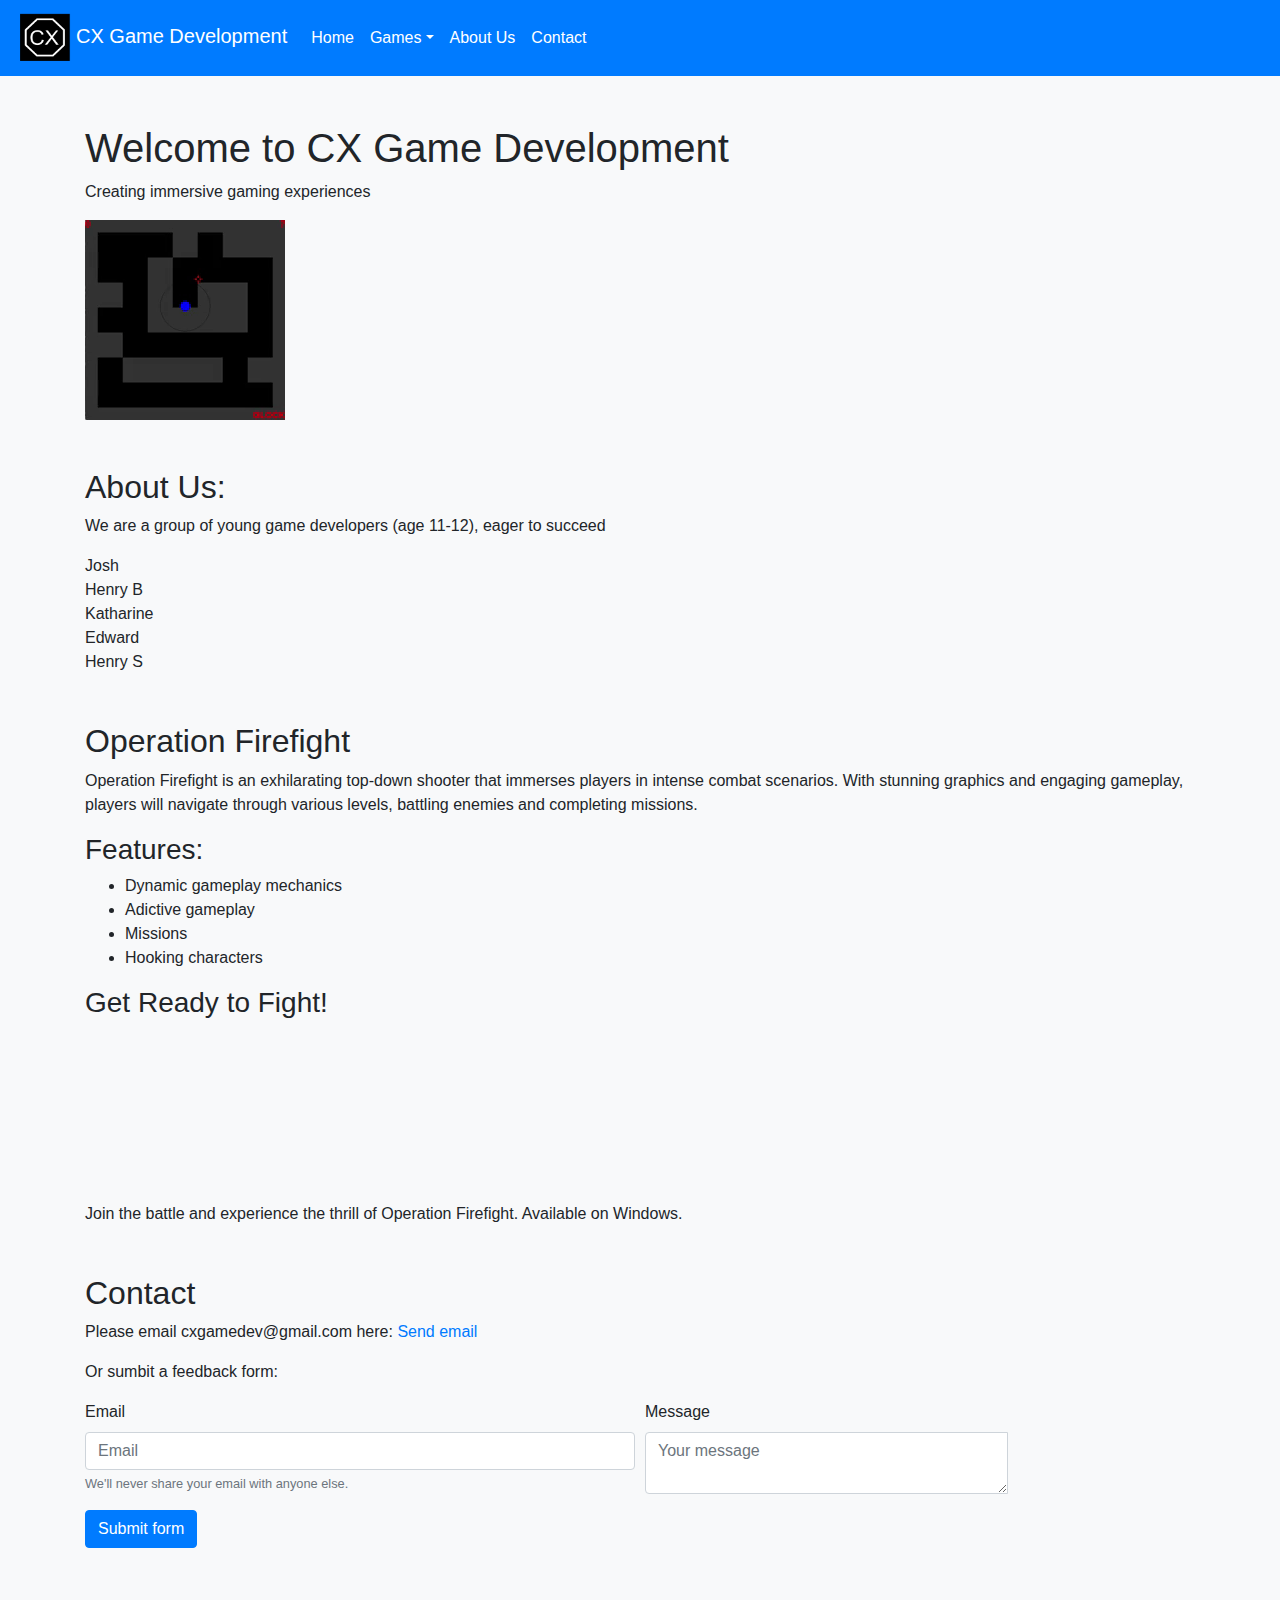
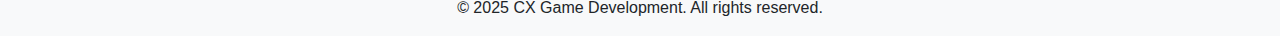
<file: index.html>
<!DOCTYPE html>
<html lang="en">
<head>
      <!-- Google tag (gtag.js) -->
    <script async src="https://www.googletagmanager.com/gtag/js?id=G-LE367KJJ7F"></script>
    <script async src="https://pagead2.googlesyndication.com/pagead/js/adsbygoogle.js?client=ca-pub-6784003754108016" crossorigin="anonymous"></script>
    <script>
      window.dataLayer = window.dataLayer || [];
      function gtag(){dataLayer.push(arguments);}
      gtag('js', new Date());

      gtag('config', 'G-LE367KJJ7F');
    </script>
    <meta charset="UTF-8">
    <meta name="viewport" content="width=device-width, initial-scale=1.0">
    <title>CX Game Development</title>
    <link rel="stylesheet" href="https://stackpath.bootstrapcdn.com/bootstrap/4.5.2/css/bootstrap.min.css">
    <style>
        body {
            background-color: #f8f9fa;
        }
    </style>
</head>
<body>
    <nav class="navbar sticky-top navbar-expand-lg navbar-dark bg-primary">
        <a class="navbar-brand" href="#"><img src="assets/company_logo.png" alt="" width="60" height="50">CX Game Development</a>
        <button class="navbar-toggler" type="button" data-toggle="collapse" data-target="#navbarNav" aria-controls="navbarNav" aria-expanded="false" aria-label="Toggle navigation">
            <span class="navbar-toggler-icon"></span>
        </button>
        <div class="collapse navbar-collapse" id="navbarNav">
            <ul class="navbar-nav">
                <li class="nav-item active">
                    <a class="nav-link" href="#">Home</a>
                </li>
                <li class="nav-item dropdown active">
                    <a class="nav-link dropdown-toggle" href="#" id="navbarDropdown" role="button" data-toggle="dropdown" aria-haspopup="true" aria-expanded="false">Games</a>
                    <div class="dropdown-menu" aria-labelledby="navbarDropdown">
                        <a class="dropdown-item" href="#operation-firefight">Operation Firefight</a>
                    </div>
                </li>
                <li class="nav-item active">
                    <a class="nav-link" href="#about-us">About Us</a>
                </li>
                <li class="nav-item active">
                    <a class="nav-link" href="#contact">Contact</a>
                </li>
            </ul>
        </div>
    </nav>
    <div class="container mt-5">
        <h1>Welcome to CX Game Development</h1>
        <p>Creating immersive gaming experiences</p>
        <img src="assets/product.gif">
    </div>
    <div class="container mt-5" id="about-us">
        <h2>About Us:</h2>
        <p>We are a group of young game developers (age 11-12), eager to succeed</p>
        <p>Josh<br>Henry B<br>Katharine<br>Edward<br>Henry S</p>
    </div>
    <script async src="https://pagead2.googlesyndication.com/pagead/js/adsbygoogle.js?client=ca-pub-6784003754108016"
     crossorigin="anonymous"></script>
<!-- Unit1 -->
<ins class="adsbygoogle"
     style="display:block"
     data-ad-client="ca-pub-6784003754108016"
     data-ad-slot="6819372445"
     data-ad-format="auto"
     data-full-width-responsive="true"></ins>
<script>
     (adsbygoogle = window.adsbygoogle || []).push({});
</script>
    <div class="container mt-5" id="operation-firefight">
        <h2>Operation Firefight</h2>
        <p>Operation Firefight is an exhilarating top-down shooter that immerses players in intense combat scenarios. With stunning graphics and engaging gameplay, players will navigate through various levels, battling enemies and completing missions.</p>
        <h3>Features:</h3>
        <ul>
            <li>Dynamic gameplay mechanics</li>
            <li>Adictive gameplay</li>
            <li>Missions</li>
            <li>Hooking characters</li>
        </ul>
        <h3>Get Ready to Fight!</h3>
        <iframe frameborder="0" src="https://itch.io/embed/3250991?linkback=true" width="552" height="167"><a href="https://joshruds.itch.io/attack-early-access">Operation Firefight Early Access by JoshRuds</a></iframe>
        <p>Join the battle and experience the thrill of Operation Firefight. Available on Windows.</p>
    </div>


    <div class="container mt-5" id="contact">
        <h2>Contact</h2>
        <p>Please email cxgamedev@gmail.com here: <a href="mailto:cxgamedev@gmail.com">Send email</a></p>
        <p>Or sumbit a feedback form:</p>
        <form class="needs-validation" novalidate action="https://formspree.io/f/xpwqwgpy" method="POST">
            <div class="form-row">
              <div class="col-md-6 mb-3">
                <label for="validationCustom01">Email</label>
                <input name="email" type="email" class="form-control" id="validationCustom01" placeholder="Email" required>
                <small id="emailHelp" class="form-text text-muted">We'll never share your email with anyone else.</small>
                <div class="valid-feedback">
                  Looks good!
                </div>
                <div class="invalid-feedback">
                  Please enter a valid email
                </div>
              </div>
              <div class="col-md-4 mb-3">
                <label for="validationCustomUsername">Message</label>
                <div class="input-group">
                  <textarea class="form-control" id="validationCustomUsername" placeholder="Your message" aria-describedby="inputGroupPrepend" required></textarea>
                  <div class="invalid-feedback">
                    Please enter something to say
                  </div>
                  <div class="valid-feedback">
                    Thanks!
                  </div>
                </div>
              </div>
            </div>
            <button class="btn btn-primary" type="submit">Submit form</button>
          </form>
          
          <script>
          // Example starter JavaScript for disabling form submissions if there are invalid fields
          (function() {
            'use strict';
            window.addEventListener('load', function() {
              // Fetch all the forms we want to apply custom Bootstrap validation styles to
              var forms = document.getElementsByClassName('needs-validation');
              // Loop over them and prevent submission
              var validation = Array.prototype.filter.call(forms, function(form) {
                form.addEventListener('submit', function(event) {
                  if (form.checkValidity() === false) {
                    event.preventDefault();
                    event.stopPropagation();
                  }
                  form.classList.add('was-validated');
                }, false);
              });
            }, false);
          })();
          </script>
    </div>
    <footer class="text-center mt-5">
        <p>&copy; 2025 CX Game Development. All rights reserved.</p>
    </footer>

    <script src="https://code.jquery.com/jquery-3.5.1.slim.min.js"></script>
    <script src="https://cdn.jsdelivr.net/npm/@popperjs/core@2.9.2/dist/umd/popper.min.js"></script>
    <script src="https://stackpath.bootstrapcdn.com/bootstrap/4.5.2/js/bootstrap.min.js"></script>
</body>
</html>
</file>
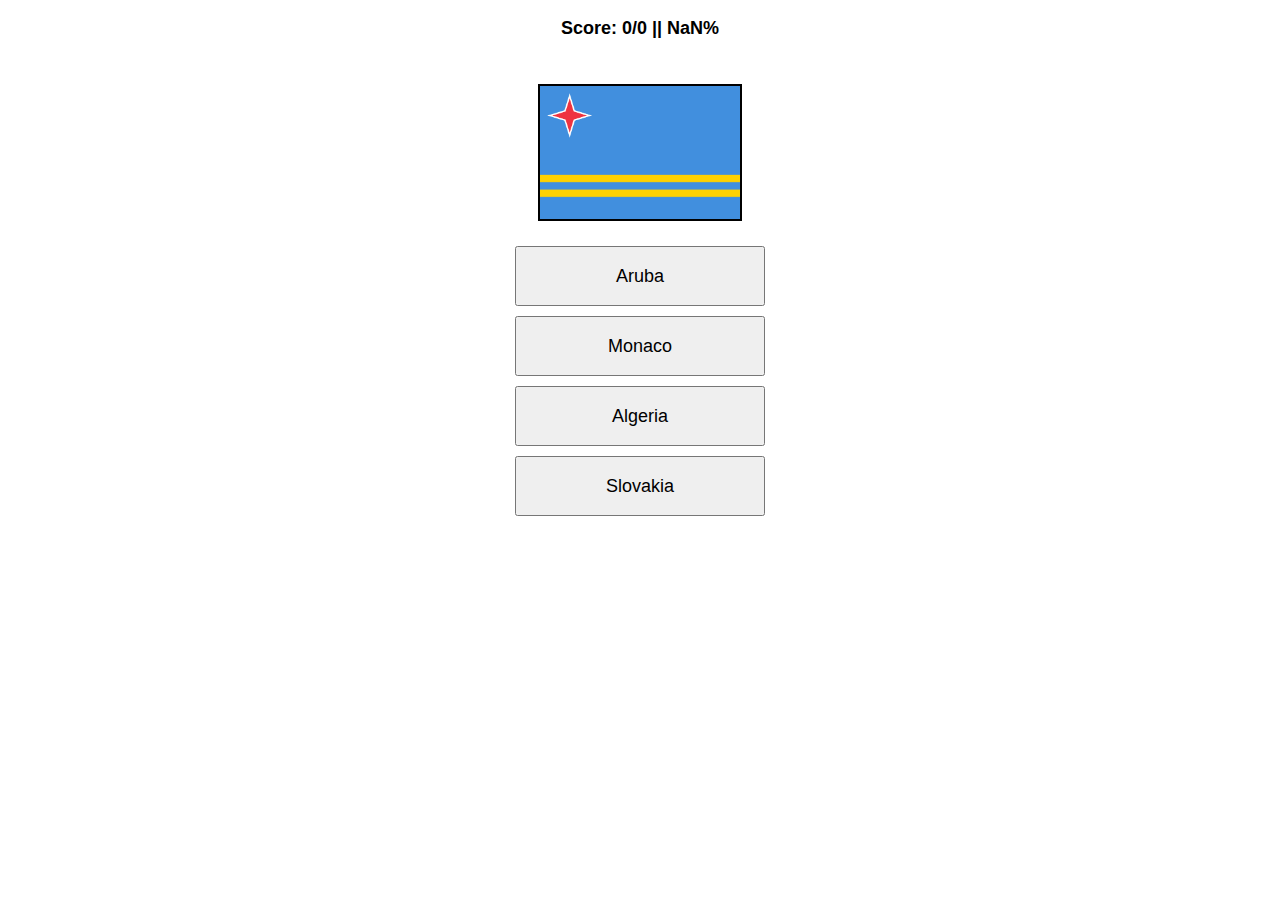
<file: flag/index.html>
<html>
<head>
  <title>FlagGame</title>
  <script defer src="script.js"></script>
  <style>
    body {
      display: flex;
      flex-direction: column;
      align-items: center;
      font-family: sans-serif;
    }
    #flagimg {
      width: 200px;
      margin-bottom: 20px;
      border: 2px solid black;
    }
    button {
      width: 250px;
      height: 60px;
      font-size: 18px;
      margin: 5px;
      cursor: pointer;
    }
    .ltext {
      margin-top: 10px;
      font-size: 18px;
      height: 24px;
    }
  </style>
</head>
<body onload="setup()">
  <h6 class="ltext" id="score">Score: LOADING</h6>
  <img id="flagimg" src="wait.webp">
  <button id="flag1" onclick="clicked(this)"></button>
  <button id="flag2" onclick="clicked(this)"></button>
  <button id="flag3" onclick="clicked(this)"></button>
  <button id="flag4" onclick="clicked(this)"></button>
  <p class="ltext" id="feed"></p>
</body>
</html>
</file>
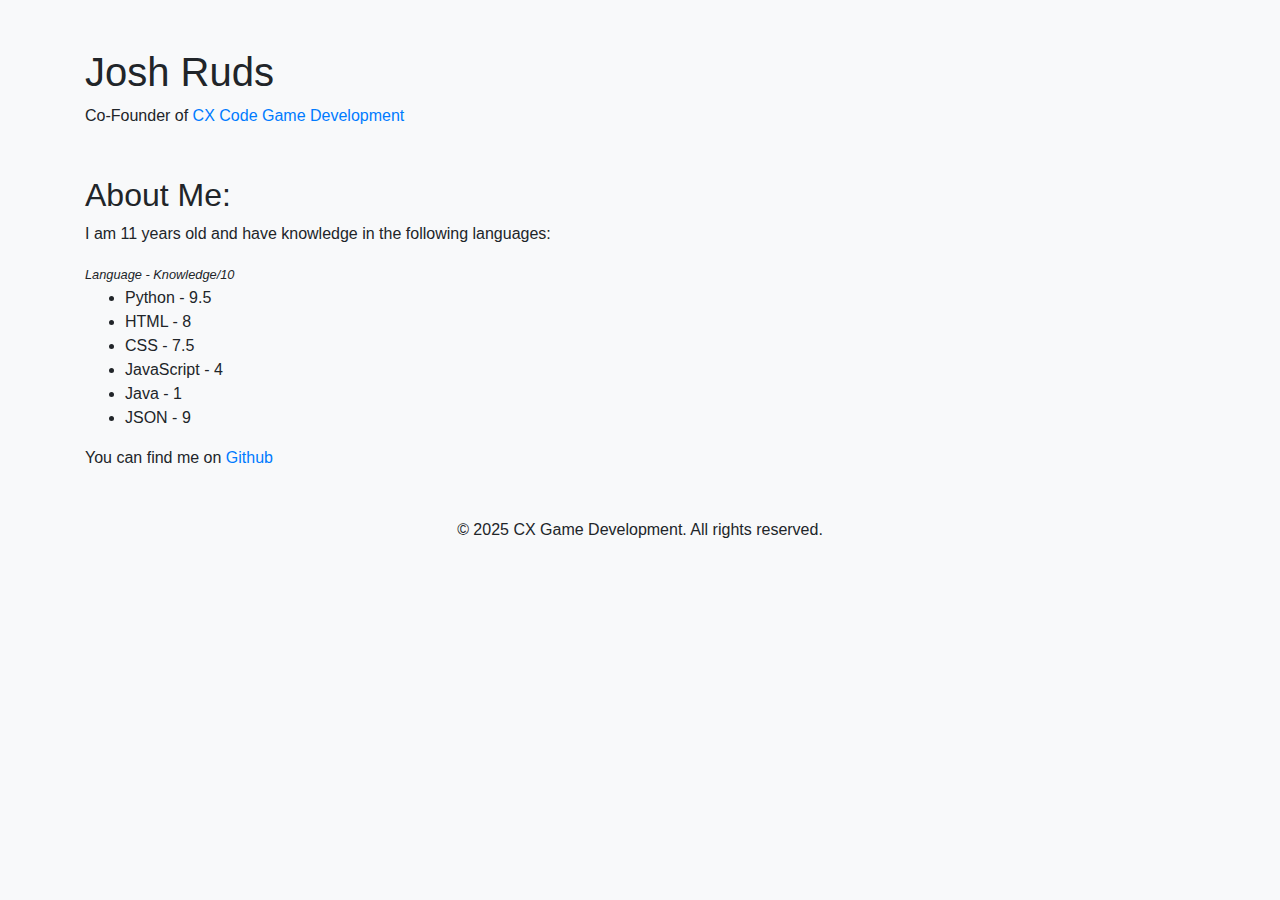
<file: josh/index.html>
<!DOCTYPE html>
<html lang="en">
<head>
    <meta charset="UTF-8">
    <meta name="viewport" content="width=device-width, initial-scale=1.0">
    <title>CX - Josh</title>
    <link rel="stylesheet" href="https://stackpath.bootstrapcdn.com/bootstrap/4.5.2/css/bootstrap.min.css">
    <style>
        body {
            background-color: #f8f9fa;
        }
    </style>
</head>
<body>
    <div class="container mt-5">
        <h1>Josh Ruds</h1>
        <p>Co-Founder of <a href="https://cx.is-cool.dev">CX Code Game Development</a></p>
    </div>
    <div class="container mt-5" id="about-me">
        <h2>About Me:</h2>
        <p>I am 11 years old and have knowledge in the following languages:</p>
        <small><i>Language - Knowledge/10</i></small>
        <ul>
          <li>Python - 9.5</li>
          <li>HTML - 8</li>
          <li>CSS - 7.5</li>
          <li>JavaScript - 4</li>
          <li>Java - 1</li>
          <li>JSON - 9</li>
        </ul>
        <p>You can find me on <a href="https://github.com/Joshruds">Github</a></p>
    </div>
    <footer class="text-center mt-5">
        <p>&copy; 2025 CX Game Development. All rights reserved.</p>
    </footer>

    <script src="https://code.jquery.com/jquery-3.5.1.slim.min.js"></script>
    <script src="https://cdn.jsdelivr.net/npm/@popperjs/core@2.9.2/dist/umd/popper.min.js"></script>
    <script src="https://stackpath.bootstrapcdn.com/bootstrap/4.5.2/js/bootstrap.min.js"></script>
</body>
</html>
</file>
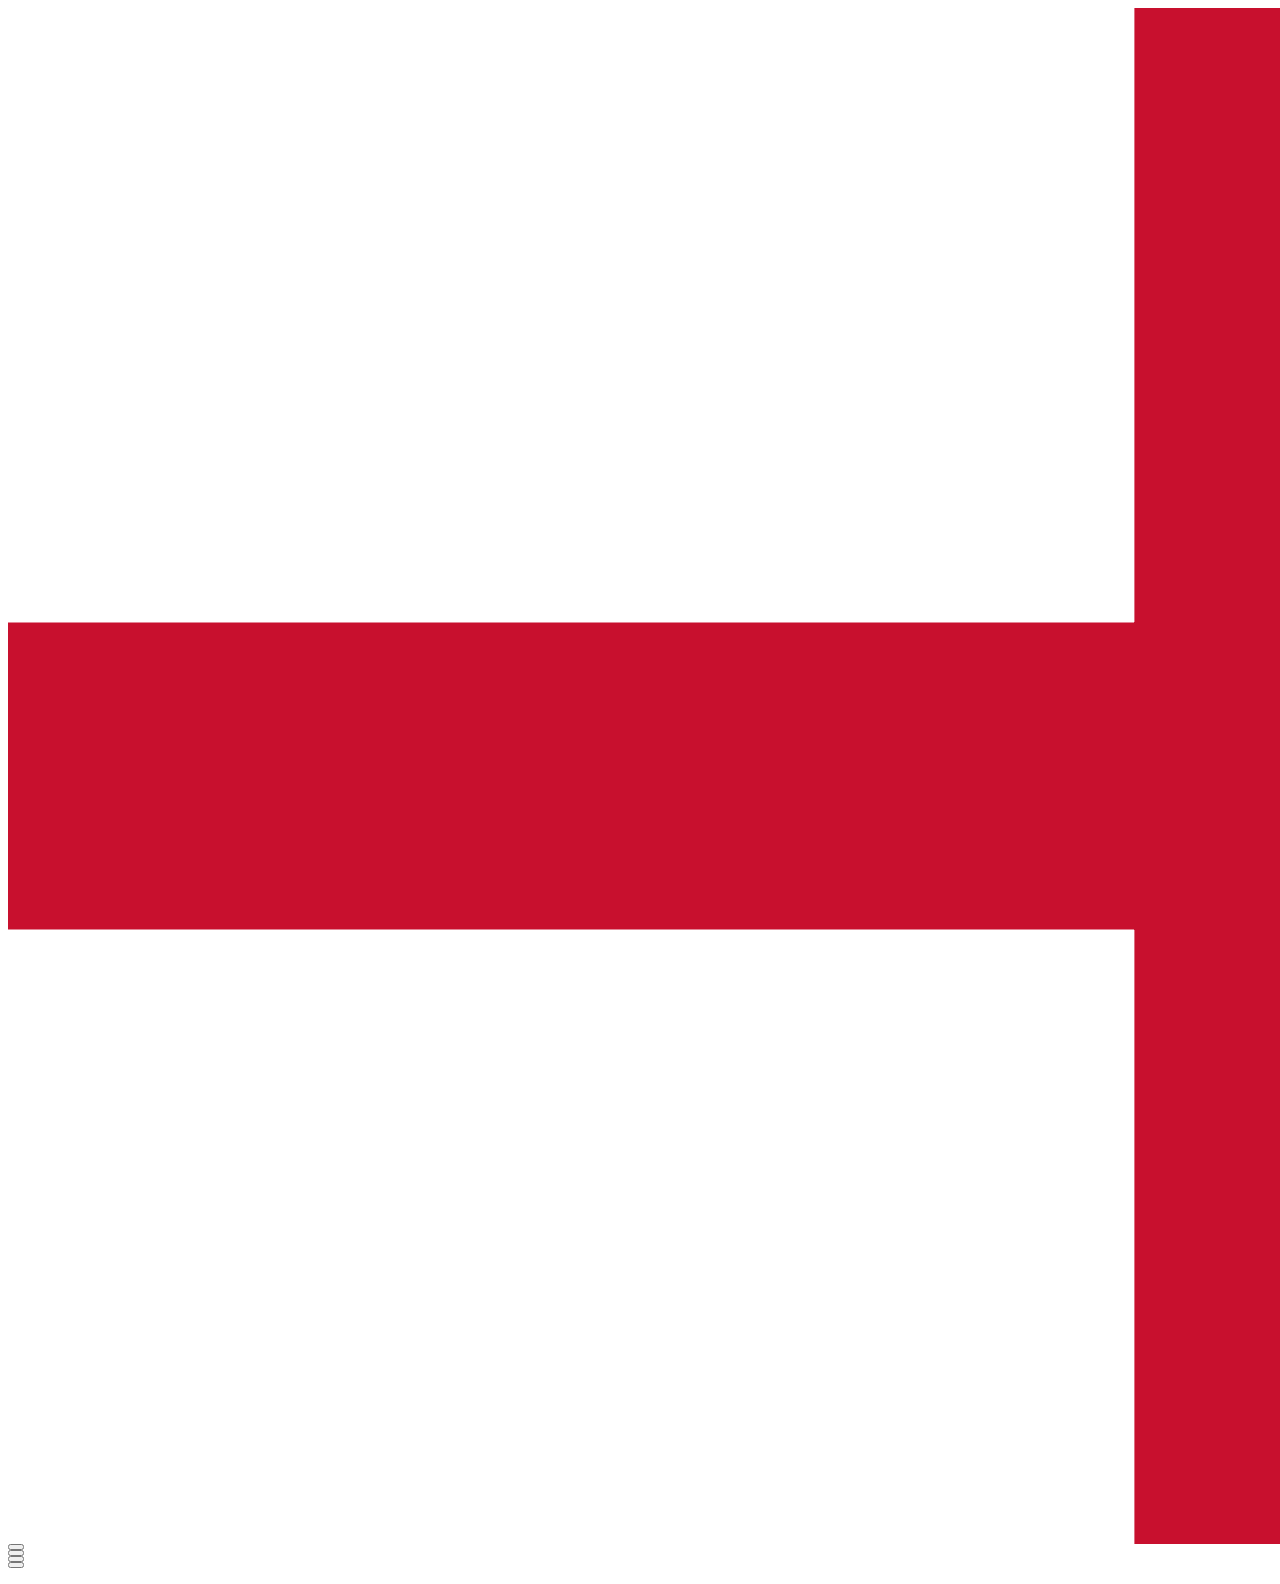
<file: WebsiteFlag/index.html>
<html>
 <head>
  <title>FlagGame</title>
  <script defer src="script.js"></script>
 </head>
 <body onload="setup()">
  <img src="flags/gb-eng.png">
  <button id="flag1" onclick="clicked()"></button><br>
  <button id="flag2" onclick="clicked()"></button><br>
  <button id="flag3" onclick="clicked()"></button><br>
  <button id="flag4" onclick="clicked()"></button><br>
  <p id="feed"></p>
 </body>
</html>
</file>
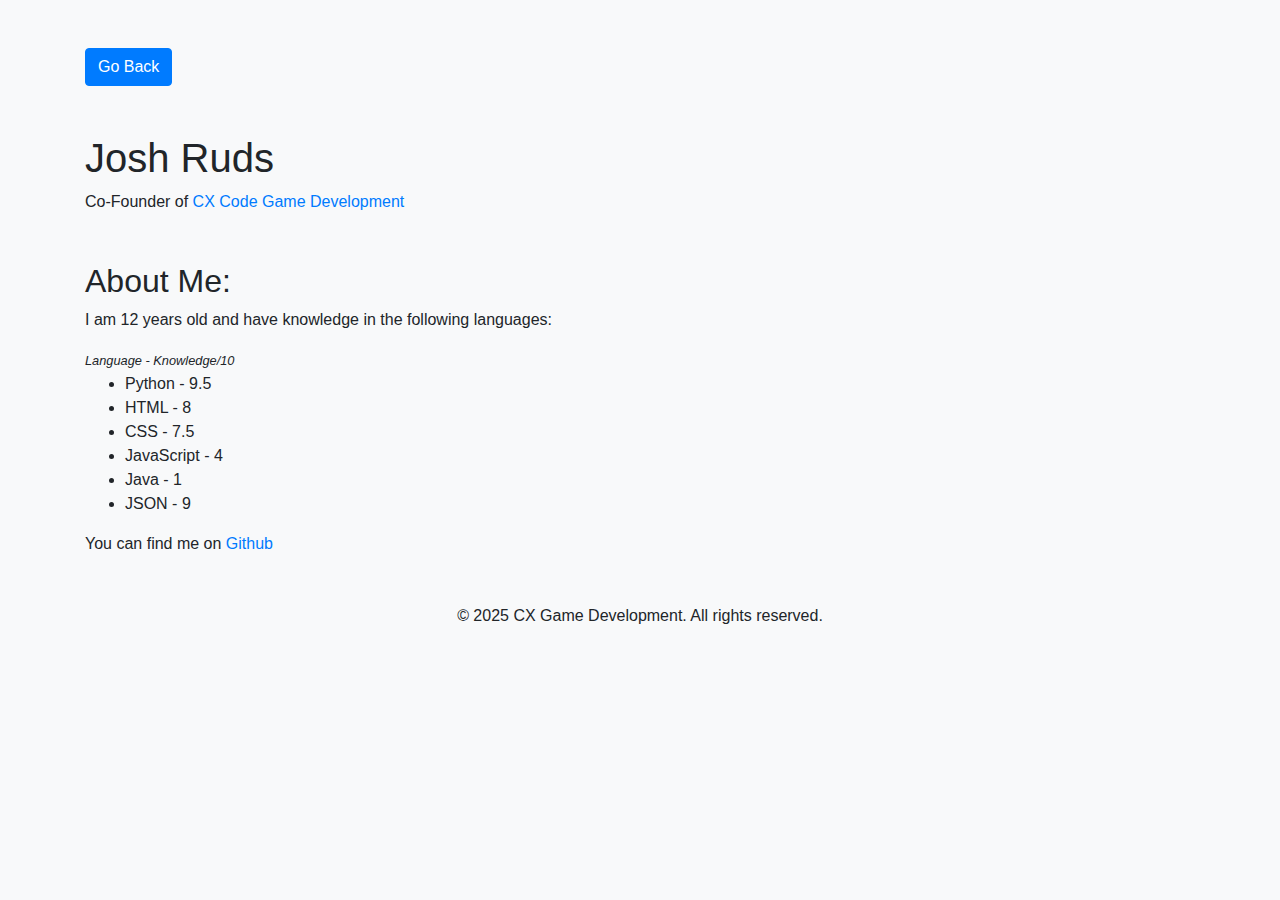
<file: p/josh/index.html>
<!DOCTYPE html>
<html lang="en">
<head>
    <meta charset="UTF-8">
    <meta name="viewport" content="width=device-width, initial-scale=1.0">
    <title>CX - Josh</title>
    <link rel="stylesheet" href="https://stackpath.bootstrapcdn.com/bootstrap/4.5.2/css/bootstrap.min.css">
    <style>
        body {
            background-color: #f8f9fa;
        }
    </style>
</head>
<body>
    <div class="container mt-5">
        <button class="btn btn-primary" onclick="window.location.href='../..'">Go Back</button>
    </div>
    <div class="container mt-5">
        <h1>Josh Ruds</h1>
        <p>Co-Founder of <a href="https://cx.is-cool.dev">CX Code Game Development</a></p>
    </div>
    <div class="container mt-5" id="about-me">
        <h2>About Me:</h2>
        <p>I am 12 years old and have knowledge in the following languages:</p>
        <small><i>Language - Knowledge/10</i></small>
        <ul>
          <li>Python - 9.5</li>
          <li>HTML - 8</li>
          <li>CSS - 7.5</li>
          <li>JavaScript - 4</li>
          <li>Java - 1</li>
          <li>JSON - 9</li>
        </ul>
        <p>You can find me on <a href="https://github.com/Joshruds">Github</a></p>
    </div>
    <footer class="text-center mt-5">
        <p>&copy; 2025 CX Game Development. All rights reserved.</p>
    </footer>

    <script src="https://code.jquery.com/jquery-3.5.1.slim.min.js"></script>
    <script src="https://cdn.jsdelivr.net/npm/@popperjs/core@2.9.2/dist/umd/popper.min.js"></script>
    <script src="https://stackpath.bootstrapcdn.com/bootstrap/4.5.2/js/bootstrap.min.js"></script>
</body>
</html>
</file>
